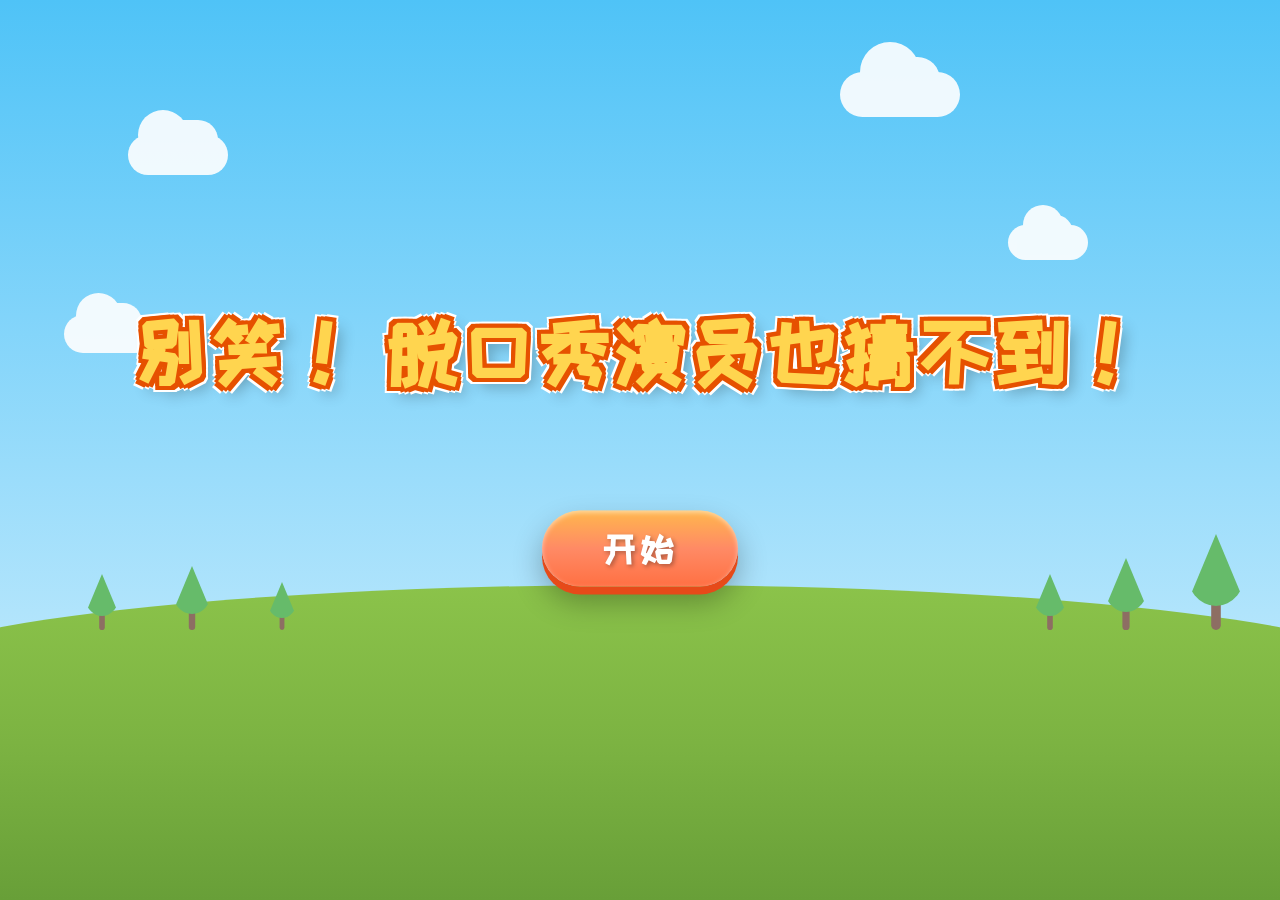
<file: index.html>
<!DOCTYPE html>
<html lang="zh-CN">
<head>
    <meta charset="UTF-8">
    <meta name="viewport" content="width=device-width, initial-scale=1.0">
    <title>别笑！脱口秀演员也猜不到！</title>
    <link rel="preconnect" href="https://fonts.googleapis.com">
    <link rel="preconnect" href="https://fonts.gstatic.com" crossorigin>
    <link href="https://fonts.googleapis.com/css2?family=ZCOOL+KuaiLe&display=swap" rel="stylesheet">
    <link rel="stylesheet" href="css/style.css">
</head>
<body>
    <div class="game-container">
        <!-- 背景层 -->
        <div class="sky"></div>
        <div class="grass"></div>
        
        <!-- 云朵 -->
        <div class="cloud cloud-1"></div>
        <div class="cloud cloud-2"></div>
        <div class="cloud cloud-3"></div>
        <div class="cloud cloud-4"></div>
        
        <!-- 远景装饰 -->
        <div class="distant-trees">
            <div class="tree tree-1"></div>
            <div class="tree tree-2"></div>
            <div class="tree tree-3"></div>
        </div>
        
        <!-- 右侧树木群 -->
        <div class="scene-tree tree-right-1"></div>
        <div class="scene-tree tree-right-2"></div>
        <div class="scene-tree tree-right-3"></div>
        
        <!-- 主内容区 -->
        <div class="main-content">
            <h1 class="game-title">
                <span class="title-text">
                    <span class="title-line1">别笑！</span>
                    <span class="title-line2">脱口秀演员也猜不到！</span>
                </span>
            </h1>
            <button class="start-btn" id="startBtn">
                <span class="btn-text">开始</span>
                <span class="btn-shine"></span>
            </button>
        </div>

        <!-- 关卡页面容器（初始隐藏） -->
        <div class="stages-container" id="stagesContainer">
            <iframe id="stagesFrame" src="" frameborder="0"></iframe>
        </div>
    </div>
    
    <script src="js/script.js"></script>
</body>
</html>
</file>
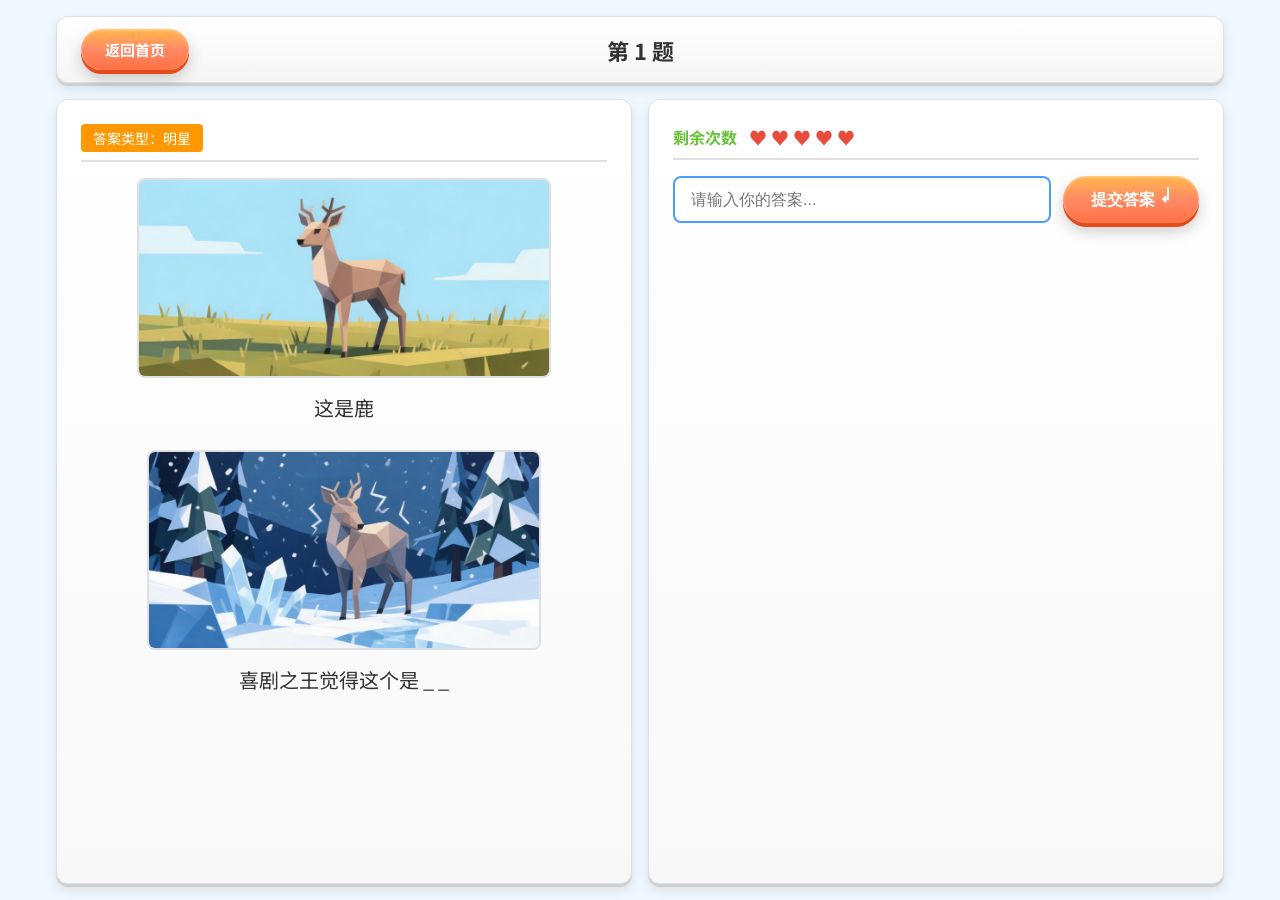
<file: stages/stages.html>
<!DOCTYPE html>
<html lang="zh-CN">
<head>
    <meta charset="UTF-8">
    <meta name="viewport" content="width=device-width, initial-scale=1.0">
    <title>让脱口秀难受的猜词 - 关卡</title>
    <link rel="preconnect" href="https://fonts.googleapis.com">
    <link rel="preconnect" href="https://fonts.gstatic.com" crossorigin>
    <link href="https://fonts.googleapis.com/css2?family=Noto+Sans+SC:wght@400;700&display=swap" rel="stylesheet">
    <link rel="stylesheet" href="css/style.css">
</head>
<body>
    <div class="game-container">
        <!-- 顶部关卡信息栏 -->
        <header class="level-header">
            <button class="back-btn" onclick="goBack()">返回首页</button>
            <span class="level-info">第 <span id="current-level">1</span> 题</span>
            <!-- 音乐按钮暂时注释掉
            <button class="music-btn" id="music-btn" onclick="toggleMusic()">
                <span class="music-icon">♪</span>
            </button>
            -->
        </header>

        <!-- 主体双栏布局 -->
        <main class="main-layout">
            <!-- 左侧：题目区域 -->
            <section class="left-panel">
                <div class="question-area">
                    <div class="question-header">
                        <div class="word-type" id="word-type">词语类型加载中...</div>
                    </div>
                    <div class="question-content" id="question-content">
                        <!-- Loading动画 -->
                        <div class="loading-overlay" id="loading-overlay">
                            <div class="loading-spinner"></div>
                            <p class="loading-text">题目加载中...</p>
                        </div>
                        <!-- 上方图片区域 -->
                        <div class="image-block">
                            <img id="image-top" class="question-image" src="" alt="题目图片">
                            <p class="image-desc" id="desc-top">这是 ___</p>
                        </div>
                        <!-- 下方图片区域 -->
                        <div class="image-block">
                            <img id="image-bottom" class="question-image" src="" alt="答案图片">
                            <p class="image-desc" id="desc-bottom">这是 ___</p>
                        </div>
                    </div>
                </div>
            </section>

            <!-- 右侧：答题区域 -->
            <section class="right-panel">
                <div class="answer-area">
                    <div class="answer-label">
                        剩余次数
                        <span class="chances-display" id="chances-display">
                            <span class="chance-icon">♥</span>
                            <span class="chance-icon">♥</span>
                            <span class="chance-icon">♥</span>
                            <span class="chance-icon">♥</span>
                            <span class="chance-icon">♥</span>
                        </span>
                    </div>
                    <div class="answer-input-wrapper">
                        <input 
                            type="text" 
                            class="answer-input" 
                            id="answer-input" 
                            placeholder="请输入你的答案..."
                            autocomplete="off"
                        >
                        <button class="submit-btn" id="submit-btn" onclick="submitAnswer()">提交答案 <span class="enter-icon">↵</span></button>
                    </div>
                    <div class="feedback-message" id="feedback-message"></div>
                    <div class="guess-history" id="guess-history"></div>
                    <!-- 心耗尽后显示的下一关区域 -->
                    <div class="next-level-area" id="next-level-area" style="display: none;">
                        <div class="countdown-text">自动跳转倒计时：<span id="countdown">10</span>秒</div>
                        <button class="next-level-btn" onclick="nextLevel()">下一关 <span class="enter-icon">↵</span></button>
                    </div>
                </div>
            </section>
        </main>
    </div>

    <!-- 完成所有关卡弹窗 -->
    <div class="modal-overlay" id="modal-overlay">
        <div class="modal-content">
            <p class="modal-text">恭喜！你已经完成了所有关卡！</p>
            <button class="modal-btn" onclick="goBack()">返回首页</button>
        </div>
    </div>

    <script src="js/script.js"></script>
</body>
</html>
</file>
<file: css/style.css>
* {
    margin: 0;
    padding: 0;
    box-sizing: border-box;
}

body {
    font-family: 'ZCOOL KuaiLe', cursive, sans-serif;
    overflow: hidden;
}

.game-container {
    position: relative;
    width: 100vw;
    height: 100vh;
    overflow: hidden;
}

/* 天空背景 */
.sky {
    position: absolute;
    top: 0;
    left: 0;
    width: 100%;
    height: 70%;
    background: linear-gradient(to bottom, #4FC3F7 0%, #81D4FA 50%, #B3E5FC 100%);
    z-index: 1;
}

/* 草地背景 */
.grass {
    position: absolute;
    bottom: 0;
    left: -10%;
    width: 120%;
    height: 35%;
    background: linear-gradient(to bottom, #8BC34A 0%, #7CB342 50%, #689F38 100%);
    border-radius: 50% 50% 0 0 / 30% 30% 0 0;
    z-index: 2;
}

/* 云朵 */
.cloud {
    position: absolute;
    background: white;
    border-radius: 100px;
    opacity: 0.9;
    z-index: 1;
}

.cloud::before,
.cloud::after {
    content: '';
    position: absolute;
    background: white;
    border-radius: 100px;
}

.cloud-1 {
    width: 100px;
    height: 40px;
    top: 15%;
    left: 10%;
    animation: float 20s infinite ease-in-out;
}

.cloud-1::before {
    width: 50px;
    height: 50px;
    top: -25px;
    left: 10px;
}

.cloud-1::after {
    width: 60px;
    height: 40px;
    top: -15px;
    right: 10px;
}

.cloud-2 {
    width: 80px;
    height: 35px;
    top: 25%;
    right: 15%;
    animation: float 25s infinite ease-in-out reverse;
}

.cloud-2::before {
    width: 40px;
    height: 40px;
    top: -20px;
    left: 15px;
}

.cloud-2::after {
    width: 50px;
    height: 35px;
    top: -10px;
    right: 15px;
}

.cloud-3 {
    width: 120px;
    height: 45px;
    top: 8%;
    right: 25%;
    animation: float 30s infinite ease-in-out;
}

.cloud-3::before {
    width: 60px;
    height: 60px;
    top: -30px;
    left: 20px;
}

.cloud-3::after {
    width: 70px;
    height: 45px;
    top: -15px;
    right: 20px;
}

.cloud-4 {
    width: 90px;
    height: 38px;
    top: 35%;
    left: 5%;
    animation: float 22s infinite ease-in-out reverse;
}

.cloud-4::before {
    width: 45px;
    height: 45px;
    top: -22px;
    left: 12px;
}

.cloud-4::after {
    width: 55px;
    height: 38px;
    top: -12px;
    right: 12px;
}

@keyframes float {
    0%, 100% { transform: translateX(0); }
    50% { transform: translateX(30px); }
}

/* 远景树木 */
.distant-trees {
    position: absolute;
    bottom: 30%;
    left: 0;
    width: 100%;
    height: 150px;
    z-index: 2;
}

.tree {
    position: absolute;
    bottom: 0;
    width: 0;
    height: 0;
}

.tree::before {
    content: '';
    position: absolute;
    bottom: 0;
    left: 50%;
    transform: translateX(-50%);
    width: 8px;
    height: 30px;
    background: #8D6E63;
    border-radius: 4px;
}

.tree::after {
    content: '';
    position: absolute;
    bottom: 20px;
    left: 50%;
    transform: translateX(-50%);
    width: 0;
    height: 0;
    border-left: 25px solid transparent;
    border-right: 25px solid transparent;
    border-bottom: 60px solid #66BB6A;
    border-radius: 50%;
}

.tree-1 { left: 15%; transform: scale(0.8); }
.tree-2 { left: 22%; transform: scale(0.6); }
.tree-3 { left: 8%; transform: scale(0.7); }

/* 右侧树木群 - 和左边远景树一样 */
.scene-tree {
    position: absolute;
    bottom: 30%;
    width: 0;
    height: 0;
    z-index: 2;
}

.scene-tree::before {
    content: '';
    position: absolute;
    bottom: 0;
    left: 50%;
    transform: translateX(-50%);
    width: 8px;
    height: 30px;
    background: #8D6E63;
    border-radius: 4px;
}

.scene-tree::after {
    content: '';
    position: absolute;
    bottom: 20px;
    left: 50%;
    transform: translateX(-50%);
    width: 0;
    height: 0;
    border-left: 25px solid transparent;
    border-right: 25px solid transparent;
    border-bottom: 60px solid #66BB6A;
    border-radius: 50%;
}

.tree-right-1 {
    right: 5%;
    transform: scale(1.2);
}

.tree-right-2 {
    right: 12%;
    transform: scale(0.9);
}

.tree-right-3 {
    right: 18%;
    transform: scale(0.7);
}

/* 主内容区 */
.main-content {
    position: absolute;
    top: 50%;
    left: 50%;
    transform: translate(-50%, -50%);
    text-align: center;
    z-index: 10;
}

/* 游戏标题 */
.game-title {
    margin-bottom: 120px;
}

.title-text {
    font-family: 'ZCOOL KuaiLe', cursive, sans-serif;
    font-size: clamp(32px, 6vw, 80px);
    font-weight: bold;
    color: #FFD54F;
    text-shadow:
        /* 橙色描边 */
        4px 4px 0 #E65100,
        -4px -4px 0 #E65100,
        4px -4px 0 #E65100,
        -4px 4px 0 #E65100,
        4px 0 0 #E65100,
        -4px 0 0 #E65100,
        0 4px 0 #E65100,
        0 -4px 0 #E65100,
        /* 白色外发光 */
        6px 6px 0 #FFF,
        -6px -6px 0 #FFF,
        6px -6px 0 #FFF,
        -6px 6px 0 #FFF,
        6px 0 0 #FFF,
        -6px 0 0 #FFF,
        0 6px 0 #FFF,
        0 -6px 0 #FFF,
        /* 阴影 */
        8px 8px 15px rgba(0,0,0,0.3);
    display: inline-block;
    animation: titleBounce 2s ease-in-out infinite;
    letter-spacing: 5px;
    white-space: nowrap;
}

@keyframes titleBounce {
    0%, 100% { transform: translateY(0) scale(1); }
    50% { transform: translateY(-10px) scale(1.02); }
}

/* 开始游戏按钮 */
.start-btn {
    position: relative;
    padding: 20px 60px;
    font-family: 'ZCOOL KuaiLe', cursive, sans-serif;
    font-size: 36px;
    font-weight: bold;
    color: #FFF;
    background: linear-gradient(to bottom, #FFB74D 0%, #FF8A65 50%, #FF7043 100%);
    border: none;
    border-radius: 50px;
    cursor: pointer;
    box-shadow: 
        0 8px 0 #E64A19,
        0 15px 30px rgba(0,0,0,0.3),
        inset 0 2px 5px rgba(255,255,255,0.5);
    transition: all 0.1s ease;
    overflow: hidden;
}

.start-btn:hover {
    transform: translateY(-3px);
    box-shadow: 
        0 11px 0 #E64A19,
        0 18px 35px rgba(0,0,0,0.35),
        inset 0 2px 5px rgba(255,255,255,0.5);
}

.start-btn:active {
    transform: translateY(4px);
    box-shadow: 
        0 4px 0 #E64A19,
        0 8px 20px rgba(0,0,0,0.3),
        inset 0 2px 5px rgba(255,255,255,0.5);
}

.btn-text {
    position: relative;
    z-index: 2;
    text-shadow: 2px 2px 4px rgba(0,0,0,0.3);
    letter-spacing: 5px;
}

.btn-shine {
    position: absolute;
    top: 0;
    left: -100%;
    width: 100%;
    height: 100%;
    background: linear-gradient(
        90deg,
        transparent 0%,
        rgba(255,255,255,0.4) 50%,
        transparent 100%
    );
    animation: shine 3s infinite;
}

@keyframes shine {
    0% { left: -100%; }
    20% { left: 100%; }
    100% { left: 100%; }
}

/* 响应式设计 */
@media (max-width: 768px) {
    .title-text {
        letter-spacing: 4px;
    }
    
    .game-title {
        margin-bottom: 80px;
    }
    
    .start-btn {
        padding: 15px 40px;
        font-size: 28px;
    }
}

@media (max-width: 480px) {
    .title-text {
        letter-spacing: 2px;
        white-space: normal;
    }
    
    .title-line1,
    .title-line2 {
        display: block;
        line-height: 1.4;
    }
    
    .title-line2 {
        white-space: nowrap;
    }
    
    .game-title {
        margin-bottom: 60px;
    }
    
    .start-btn {
        padding: 15px 40px;
        font-size: 28px;
    }
    
    .start-btn .btn-text {
        letter-spacing: 8px;
    }
}

@media (max-width: 380px) {
    .game-title {
        margin-bottom: 50px;
    }
    
    .start-btn {
        padding: 12px 30px;
        font-size: 24px;
    }
}

/* 关卡页面容器 */
.stages-container {
    position: fixed;
    top: 0;
    left: 0;
    width: 100vw;
    height: 100vh;
    z-index: 100;
    opacity: 0;
    visibility: hidden;
    transition: opacity 0.5s ease, visibility 0.5s ease;
}

.stages-container.active {
    opacity: 1;
    visibility: visible;
}

.stages-container iframe {
    width: 100%;
    height: 100%;
    border: none;
}

/* 主内容区淡出动画 */
.main-content.fade-out {
    animation: fadeOut 0.5s ease forwards;
}

@keyframes fadeOut {
    from {
        opacity: 1;
        transform: translate(-50%, -50%) scale(1);
    }
    to {
        opacity: 0;
        transform: translate(-50%, -50%) scale(0.95);
    }
}
</file>
<file: stages/css/style.css>
/* ==================== 基础重置与变量 ==================== */
* {
    margin: 0;
    padding: 0;
    box-sizing: border-box;
}

:root {
    --primary-color: #4a9eff;
    --secondary-color: #ff9f4a;
    --success-color: #67c23a;
    --error-color: #f56c6c;
    --bg-color: #f0f8ff;
    --panel-bg: #ffffff;
    --border-color: #e0e0e0;
    --text-color: #333333;
    --text-light: #666666;
    --shadow: 0 2px 12px rgba(0, 0, 0, 0.1);
    --radius: 12px;
}

html, body {
    height: 100%;
    font-family: 'Noto Sans SC', 'Microsoft YaHei', 'PingFang SC', sans-serif;
    background-color: var(--bg-color);
    color: var(--text-color);
}

/* ==================== 游戏容器 ==================== */
.game-container {
    display: flex;
    flex-direction: column;
    height: 100vh;
    max-width: 1200px;
    margin: 0 auto;
    padding: 16px;
    gap: 16px;
}

/* ==================== 顶部关卡信息栏 ==================== */
.level-header {
    display: flex;
    align-items: center;
    justify-content: space-between;
    background: linear-gradient(to bottom, #ffffff 0%, #f5f5f5 100%);
    padding: 12px 24px;
    border-radius: var(--radius);
    box-shadow:
        0 3px 0 #d0d0d0,
        0 6px 12px rgba(0,0,0,0.1),
        inset 0 1px 2px rgba(255,255,255,0.8);
    border: 1px solid #e0e0e0;
    flex-shrink: 0;
    position: relative;
}

.back-btn {
    padding: 10px 24px;
    border: none;
    border-radius: 25px;
    background: linear-gradient(to bottom, #FFB74D 0%, #FF8A65 50%, #FF7043 100%);
    color: white;
    font-size: 15px;
    font-weight: bold;
    font-family: inherit;
    cursor: pointer;
    box-shadow:
        0 4px 0 #E64A19,
        0 8px 15px rgba(0,0,0,0.2),
        inset 0 1px 3px rgba(255,255,255,0.4);
    transition: all 0.1s ease;
}

.back-btn:hover {
    transform: translateY(-2px);
    box-shadow:
        0 6px 0 #E64A19,
        0 10px 20px rgba(0,0,0,0.25),
        inset 0 1px 3px rgba(255,255,255,0.4);
}

.back-btn:active {
    transform: translateY(2px);
    box-shadow:
        0 2px 0 #E64A19,
        0 4px 10px rgba(0,0,0,0.2),
        inset 0 1px 3px rgba(255,255,255,0.4);
}

.level-info {
    font-size: 22px;
    font-weight: bold;
    color: var(--text-color);
    position: absolute;
    left: 50%;
    transform: translateX(-50%);
}

/* 音乐按钮相关样式暂时注释掉
.music-btn {
    width: 40px;
    height: 40px;
    border: none;
    border-radius: 50%;
    background: linear-gradient(to bottom, #66bb6a 0%, #43a047 50%, #388e3c 100%);
    color: white;
    font-size: 20px;
    cursor: pointer;
    display: flex;
    align-items: center;
    justify-content: center;
    box-shadow:
        0 4px 0 #2e7d32,
        0 6px 10px rgba(0,0,0,0.2),
        inset 0 1px 3px rgba(255,255,255,0.4);
    transition: all 0.1s ease;
}

.music-btn:hover {
    transform: translateY(-2px);
    box-shadow:
        0 6px 0 #2e7d32,
        0 8px 15px rgba(0,0,0,0.25),
        inset 0 1px 3px rgba(255,255,255,0.4);
}

.music-btn:active {
    transform: translateY(2px);
    box-shadow:
        0 2px 0 #2e7d32,
        0 3px 8px rgba(0,0,0,0.2),
        inset 0 1px 3px rgba(255,255,255,0.4);
}

.music-btn.muted {
    background: linear-gradient(to bottom, #bdbdbd 0%, #9e9e9e 50%, #757575 100%);
    box-shadow:
        0 4px 0 #616161,
        0 6px 10px rgba(0,0,0,0.2),
        inset 0 1px 3px rgba(255,255,255,0.4);
}

.music-btn.muted:hover {
    transform: translateY(-2px);
    box-shadow:
        0 6px 0 #616161,
        0 8px 15px rgba(0,0,0,0.25),
        inset 0 1px 3px rgba(255,255,255,0.4);
}

.music-icon {
    font-style: normal;
    line-height: 1;
}

.music-btn.muted .music-icon {
    text-decoration: line-through;
}
*/



/* ==================== 主体双栏布局 ==================== */
.main-layout {
    display: flex;
    flex: 1;
    gap: 16px;
    min-height: 0;
}

/* ==================== 左侧面板：题目区域 ==================== */
.left-panel {
    flex: 1;
    display: flex;
    flex-direction: column;
}

.question-area {
    flex: 1;
    background: linear-gradient(to bottom, #ffffff 0%, #f8f8f8 100%);
    border-radius: var(--radius);
    box-shadow:
        0 3px 0 #d0d0d0,
        0 6px 12px rgba(0,0,0,0.1),
        inset 0 1px 2px rgba(255,255,255,0.8);
    border: 1px solid #e0e0e0;
    padding: 24px;
    display: flex;
    flex-direction: column;
    overflow: auto;
}

.question-header {
    display: flex;
    align-items: center;
    margin-bottom: 16px;
    padding-bottom: 8px;
    border-bottom: 2px solid var(--border-color);
}

.word-type {
    font-size: 14px;
    color: #fff;
    background: #ff9800;
    padding: 4px 12px;
    border-radius: 4px;
}

.question-content {
    flex: 1;
    font-size: 18px;
    line-height: 1.8;
    color: var(--text-color);
    display: flex;
    flex-direction: column;
    gap: 24px;
    position: relative;
}

/* Loading动画 */
.loading-overlay {
    position: absolute;
    top: 0;
    left: 0;
    width: 100%;
    height: 100%;
    background: rgba(255, 255, 255, 0.95);
    display: flex;
    flex-direction: column;
    align-items: center;
    justify-content: center;
    z-index: 10;
    border-radius: var(--radius);
    opacity: 1;
    transition: opacity 0.3s ease;
}

.loading-overlay.hidden {
    opacity: 0;
    pointer-events: none;
}

.loading-spinner {
    width: 50px;
    height: 50px;
    border: 4px solid #e0e0e0;
    border-top: 4px solid var(--primary-color);
    border-radius: 50%;
    animation: spin 1s linear infinite;
    margin-bottom: 16px;
}

@keyframes spin {
    0% { transform: rotate(0deg); }
    100% { transform: rotate(360deg); }
}

.loading-text {
    font-size: 16px;
    color: var(--text-light);
}

.question-content .placeholder {
    color: var(--text-light);
    text-align: center;
    margin-top: 40px;
}

.image-block {
    display: flex;
    flex-direction: column;
    align-items: center;
    gap: 12px;
}

.question-image {
    max-width: 100%;
    max-height: 200px;
    border-radius: 8px;
    border: 2px solid var(--border-color);
    object-fit: contain;
    background: #f9f9f9;
}

.image-desc {
    font-size: 20px;
    color: var(--text-color);
    text-align: center;
}

/* ==================== 右侧面板：答题区域 ==================== */
.right-panel {
    flex: 1;
    display: flex;
    flex-direction: column;
}

/* 答题区域 */
.answer-area {
    flex: 1;
    background: linear-gradient(to bottom, #ffffff 0%, #f8f8f8 100%);
    border-radius: var(--radius);
    box-shadow:
        0 3px 0 #d0d0d0,
        0 6px 12px rgba(0,0,0,0.1),
        inset 0 1px 2px rgba(255,255,255,0.8);
    border: 1px solid #e0e0e0;
    padding: 24px;
    display: flex;
    flex-direction: column;
    min-height: 0;
}

.answer-label {
    font-size: 16px;
    font-weight: bold;
    color: var(--success-color);
    margin-bottom: 16px;
    padding-bottom: 8px;
    border-bottom: 2px solid var(--border-color);
    display: flex;
    align-items: center;
    gap: 12px;
}

.chances-display {
    display: flex;
    gap: 4px;
}

.chance-icon {
    font-size: 18px;
    color: #e74c3c;
    transition: all 0.3s;
}

.chance-icon.used {
    color: #ccc;
}

.answer-input-wrapper {
    display: flex;
    gap: 12px;
    margin-bottom: 16px;
}

.answer-input {
    flex: 1;
    padding: 12px 16px;
    border: 2px solid var(--border-color);
    border-radius: 8px;
    font-size: 16px;
    outline: none;
    transition: border-color 0.2s;
}

.answer-input:focus {
    border-color: var(--primary-color);
}

.submit-btn {
    padding: 12px 28px;
    border: none;
    border-radius: 25px;
    background: linear-gradient(to bottom, #FFB74D 0%, #FF8A65 50%, #FF7043 100%);
    color: white;
    font-size: 16px;
    font-weight: bold;
    cursor: pointer;
    box-shadow:
        0 4px 0 #E64A19,
        0 8px 15px rgba(0,0,0,0.2),
        inset 0 1px 3px rgba(255,255,255,0.4);
    transition: all 0.1s ease;
    white-space: nowrap;
}

.enter-icon {
    font-size: 1.2em;
    margin-left: 2px;
}

.submit-btn:hover {
    transform: translateY(-2px);
    box-shadow:
        0 6px 0 #E64A19,
        0 10px 20px rgba(0,0,0,0.25),
        inset 0 1px 3px rgba(255,255,255,0.4);
}

.submit-btn:active {
    transform: translateY(2px);
    box-shadow:
        0 2px 0 #E64A19,
        0 4px 10px rgba(0,0,0,0.2),
        inset 0 1px 3px rgba(255,255,255,0.4);
}

.feedback-message {
    min-height: 24px;
    font-size: 14px;
    text-align: center;
    transition: all 0.3s;
}

.feedback-message.success {
    color: var(--success-color);
}

.feedback-message.error {
    color: var(--error-color);
}

/* 猜测历史记录 */
.guess-history {
    flex: 1;
    overflow-y: auto;
    margin-top: 16px;
    display: flex;
    flex-direction: column;
    gap: 12px;
}

.guess-row {
    display: flex;
    gap: 8px;
    justify-content: center;
}

.guess-cell {
    width: 76px;
    height: 76px;
    border: 3px solid #ddd;
    display: flex;
    align-items: center;
    justify-content: center;
    font-size: 36px;
    font-weight: bold;
    border-radius: 50%;
    background: #f5f5f5;
    box-shadow:
        0 3px 8px rgba(0,0,0,0.15),
        inset 0 0 0 4px #eee,
        inset 0 0 0 8px #f5f5f5,
        inset 0 0 0 12px #eee,
        inset 0 0 0 16px #f5f5f5;
}

.guess-cell.correct {
    background: #67c23a;
    border-color: #5daf34;
    color: white;
    box-shadow:
        0 3px 8px rgba(103, 194, 58, 0.3),
        inset 0 0 0 4px #5daf34,
        inset 0 0 0 8px #67c23a,
        inset 0 0 0 12px #5daf34,
        inset 0 0 0 16px #67c23a;
}

.guess-cell.wrong {
    background: #e6a23c;
    border-color: #d4942e;
    color: white;
    box-shadow:
        0 3px 8px rgba(230, 162, 60, 0.3),
        inset 0 0 0 4px #d4942e,
        inset 0 0 0 8px #e6a23c,
        inset 0 0 0 12px #d4942e,
        inset 0 0 0 16px #e6a23c;
}

/* ==================== 响应式设计 ==================== */
@media (max-width: 768px) {
    .main-layout {
        flex-direction: column;
    }

    .left-panel,
    .right-panel {
        flex: none;
    }

    .question-area,
    .hint-area,
    .answer-area {
        min-height: 200px;
    }

    .answer-input-wrapper {
        flex-direction: column;
    }

    .submit-btn {
        width: 100%;
    }

    .back-btn {
        padding: 6px 14px;
        font-size: 12px;
        box-shadow:
            0 2px 0 #E64A19,
            0 4px 8px rgba(0,0,0,0.15),
            inset 0 1px 2px rgba(255,255,255,0.3);
    }

    .back-btn:hover {
        box-shadow:
            0 3px 0 #E64A19,
            0 5px 10px rgba(0,0,0,0.2),
            inset 0 1px 2px rgba(255,255,255,0.3);
    }

    .back-btn:active {
        box-shadow:
            0 1px 0 #E64A19,
            0 2px 5px rgba(0,0,0,0.15),
            inset 0 1px 2px rgba(255,255,255,0.3);
    }

    .level-info {
        font-size: 18px;
    }
}

/* ==================== 下一关区域 ==================== */
.next-level-area {
    margin-top: 20px;
    text-align: center;
    padding: 15px;
    background: #fff3cd;
    border-radius: var(--radius);
    border: 1px solid #ffc107;
}

.countdown-text {
    font-size: 16px;
    color: #856404;
    margin-bottom: 10px;
}

.countdown-text span {
    font-weight: bold;
    color: #d32f2f;
    font-size: 20px;
}

.next-level-btn {
    padding: 14px 36px;
    font-size: 18px;
    font-weight: bold;
    color: #fff;
    background: linear-gradient(to bottom, #FFB74D 0%, #FF8A65 50%, #FF7043 100%);
    border: none;
    border-radius: 25px;
    cursor: pointer;
    box-shadow:
        0 4px 0 #E64A19,
        0 8px 15px rgba(0,0,0,0.2),
        inset 0 1px 3px rgba(255,255,255,0.4);
    transition: all 0.1s ease;
}

.next-level-btn:hover {
    transform: translateY(-2px);
    box-shadow:
        0 6px 0 #E64A19,
        0 10px 20px rgba(0,0,0,0.25),
        inset 0 1px 3px rgba(255,255,255,0.4);
}

.next-level-btn:active {
    transform: translateY(2px);
    box-shadow:
        0 2px 0 #E64A19,
        0 4px 10px rgba(0,0,0,0.2),
        inset 0 1px 3px rgba(255,255,255,0.4);
}

/* ==================== 完成弹窗 ==================== */
.modal-overlay {
    display: none;
    position: fixed;
    top: 0;
    left: 0;
    width: 100%;
    height: 100%;
    background: rgba(0, 0, 0, 0.6);
    z-index: 1000;
    justify-content: center;
    align-items: center;
}

.modal-overlay.active {
    display: flex;
}

.modal-content {
    background: white;
    border-radius: 16px;
    padding: 40px 50px;
    text-align: center;
    box-shadow: 0 10px 40px rgba(0, 0, 0, 0.3);
    animation: modalIn 0.3s ease;
}

@keyframes modalIn {
    from {
        transform: scale(0.8);
        opacity: 0;
    }
    to {
        transform: scale(1);
        opacity: 1;
    }
}

.modal-text {
    font-size: 24px;
    font-weight: bold;
    color: var(--text-color);
    margin-bottom: 30px;
}

.modal-btn {
    padding: 14px 40px;
    font-size: 18px;
    font-weight: bold;
    color: white;
    background: linear-gradient(to bottom, #FFB74D 0%, #FF8A65 50%, #FF7043 100%);
    border: none;
    border-radius: 25px;
    cursor: pointer;
    box-shadow:
        0 4px 0 #E64A19,
        0 8px 15px rgba(0,0,0,0.2),
        inset 0 1px 3px rgba(255,255,255,0.4);
    transition: all 0.1s ease;
}

.modal-btn:hover {
    transform: translateY(-2px);
    box-shadow:
        0 6px 0 #E64A19,
        0 10px 20px rgba(0,0,0,0.25),
        inset 0 1px 3px rgba(255,255,255,0.4);
}

.modal-btn:active {
    transform: translateY(2px);
    box-shadow:
        0 2px 0 #E64A19,
        0 4px 10px rgba(0,0,0,0.2),
        inset 0 1px 3px rgba(255,255,255,0.4);
}
</file>
